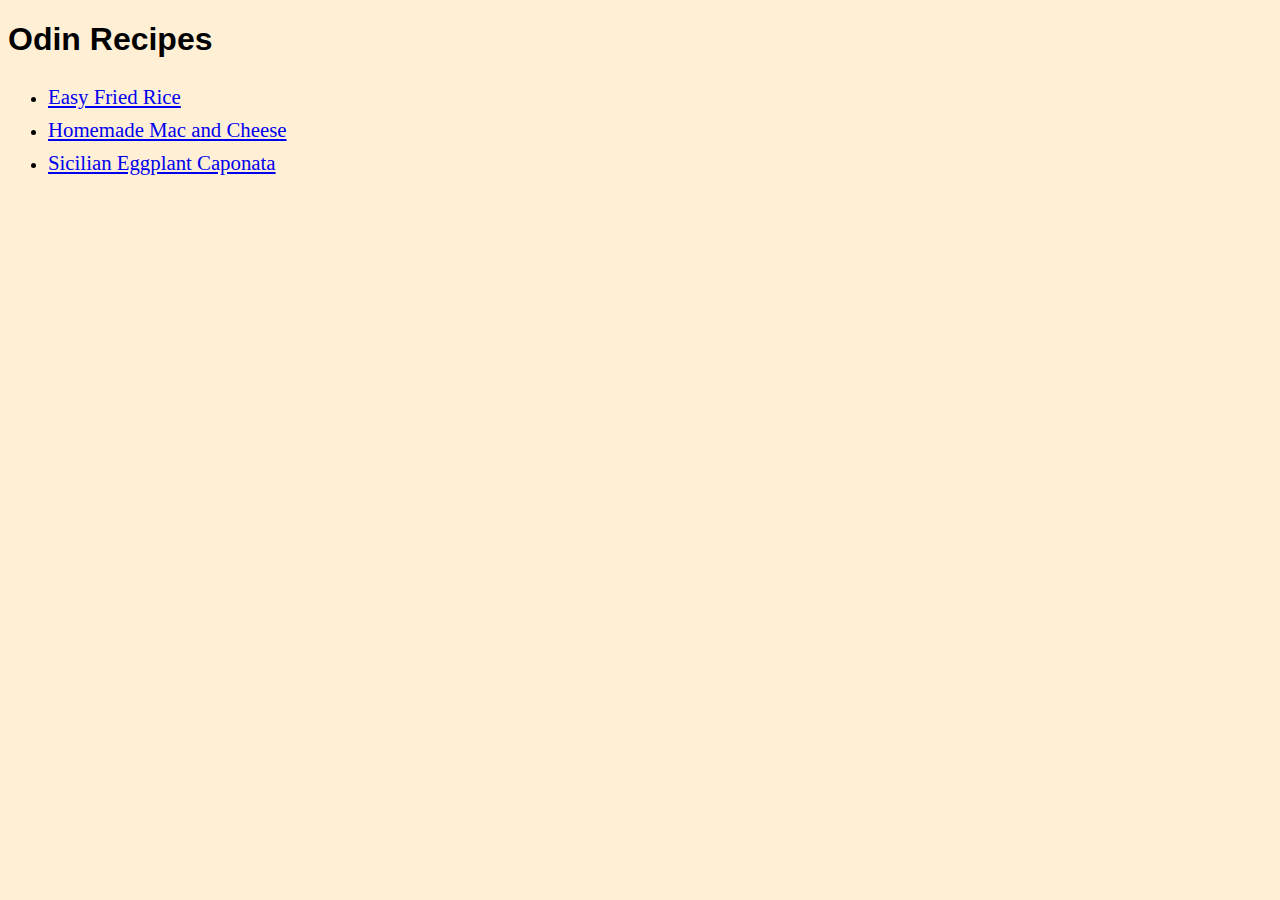
<file: index.html>
<!DOCTYPE html>
<html lang="en">
  <head>
    <meta charset="UTF-8" />
    <meta name="viewport" content="width=device-width, initial-scale=1.0" />
    <link rel="stylesheet" href="style.css">
    <title>Odin Recipes</title>
  </head>
  <body>
    <h1>Odin Recipes</h1>

    <ul>
      <li><a href="./recipes/fried_rice.html">Easy Fried Rice</a></li>
      <li>
        <a href="./recipes/mac_and_cheese.html">Homemade Mac and Cheese</a>
      </li>
      <li>
        <a href="./recipes/sicilian_eggplat_caponata.html"
          >Sicilian Eggplant Caponata</a
        >
      </li>
    </ul>
  </body>
</html>
</file>
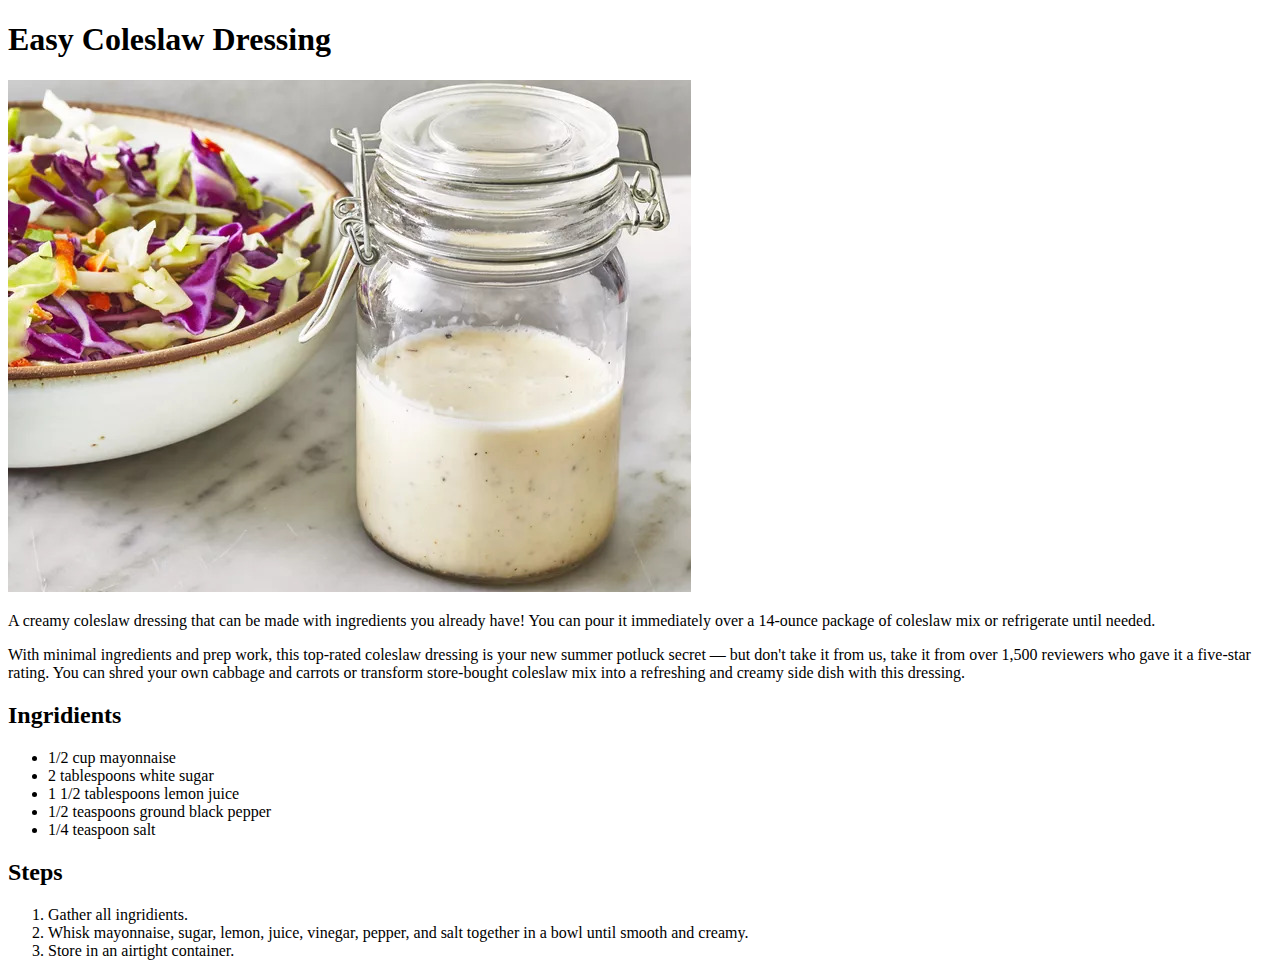
<file: recipes/coleslaw-dressing.html>
<!DOCTYPE html>
<html lang="en">
  <head>
    <meta charset="UTF-8" />
    <meta name="viewport" content="width=device-width, initial-scale=1.0" />
    <title>Easy Coleslaw Dressing</title>
  </head>
  <body>
    <h1>Easy Coleslaw Dressing</h1>
    <img src="/img/coleslaw-dressing.jpg" alt="Delicous coleslaw dressing!" />
    <p>
      A creamy coleslaw dressing that can be made with ingredients you already
      have! You can pour it immediately over a 14-ounce package of coleslaw mix
      or refrigerate until needed.
    </p>
    <p>
      With minimal ingredients and prep work, this top-rated coleslaw dressing
      is your new summer potluck secret — but don't take it from us, take it
      from over 1,500 reviewers who gave it a five-star rating. You can shred
      your own cabbage and carrots or transform store-bought coleslaw mix into a
      refreshing and creamy side dish with this dressing.
    </p>

    <h2>Ingridients</h2>
    <ul>
      <li>1/2 cup mayonnaise</li>
      <li>2 tablespoons white sugar</li>
      <li>1 1/2 tablespoons lemon juice</li>
      <li>1/2 teaspoons ground black pepper</li>
      <li>1/4 teaspoon salt</li>
    </ul>

    <h2>Steps</h2>
    <ol>
      <li>Gather all ingridients.</li>
      <li>
        Whisk mayonnaise, sugar, lemon, juice, vinegar, pepper, and salt
        together in a bowl until smooth and creamy.
      </li>
      <li>Store in an airtight container.</li>
    </ol>
  </body>
</html>
</file>
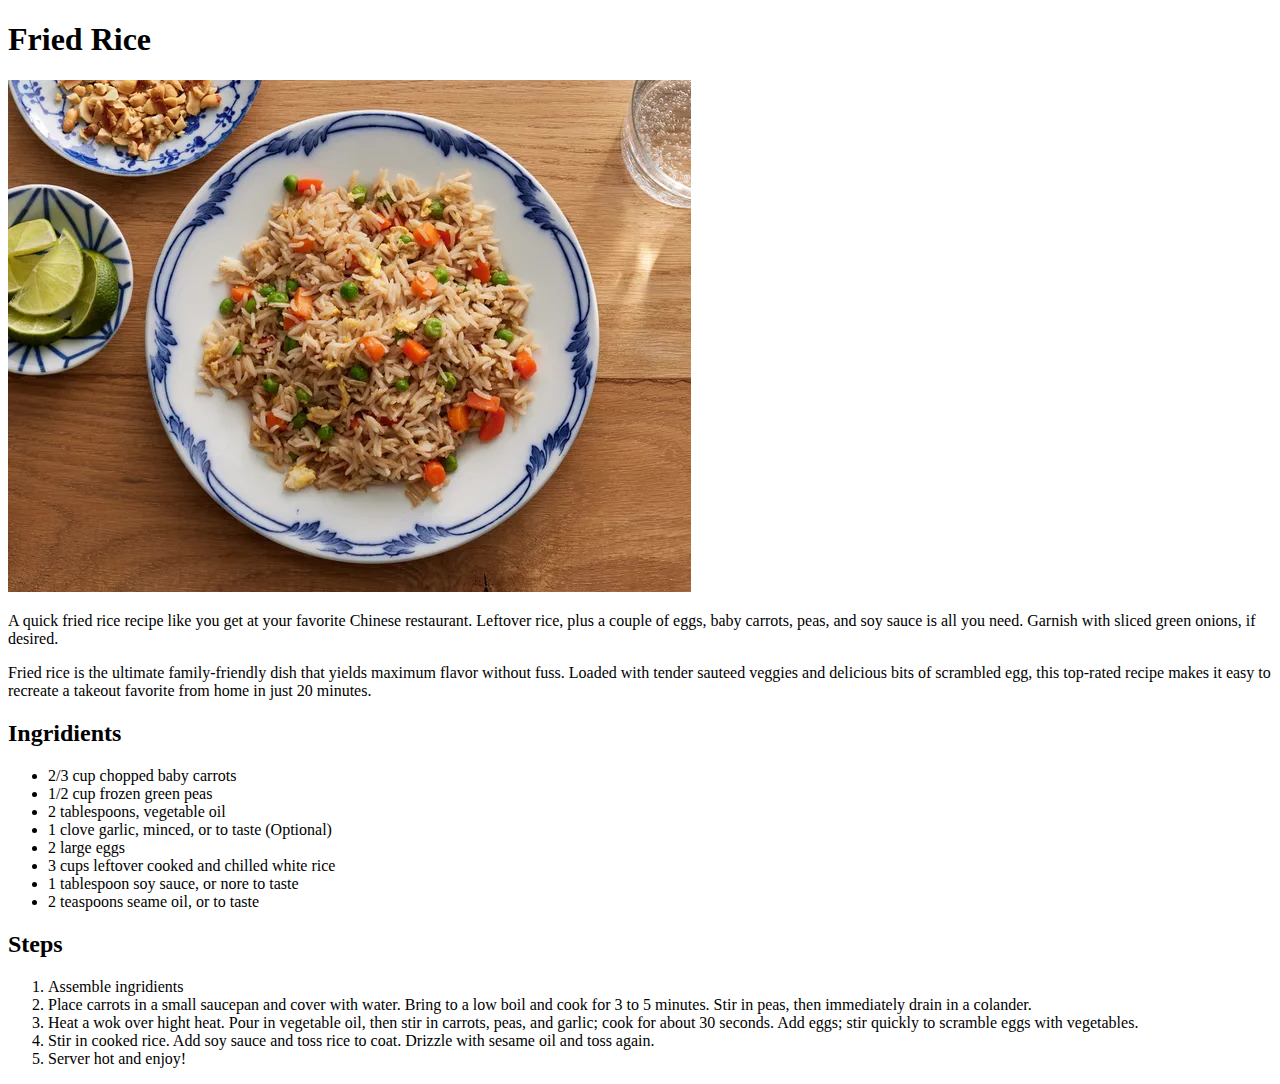
<file: recipes/fried-rice.html>
<!DOCTYPE html>
<html lang="en">
  <head>
    <meta charset="UTF-8" />
    <meta name="viewport" content="width=device-width, initial-scale=1.0" />
    <title>Fried Rice</title>
  </head>
  <body>
    <h1>Fried Rice</h1>
    <img src="./../img/fried-rice.jpg" alt="Delicous fried rice!" />
    <p>
      A quick fried rice recipe like you get at your favorite Chinese
      restaurant. Leftover rice, plus a couple of eggs, baby carrots, peas, and
      soy sauce is all you need. Garnish with sliced green onions, if desired.
    </p>
    <p>
      Fried rice is the ultimate family-friendly dish that yields maximum flavor
      without fuss. Loaded with tender sauteed veggies and delicious bits of
      scrambled egg, this top-rated recipe makes it easy to recreate a takeout
      favorite from home in just 20 minutes.
    </p>

    <h2>Ingridients</h2>
    <ul>
      <li>2/3 cup chopped baby carrots</li>
      <li>1/2 cup frozen green peas</li>
      <li>2 tablespoons, vegetable oil</li>
      <li>1 clove garlic, minced, or to taste (Optional)</li>
      <li>2 large eggs</li>
      <li>3 cups leftover cooked and chilled white rice</li>
      <li>1 tablespoon soy sauce, or nore to taste</li>
      <li>2 teaspoons seame oil, or to taste</li>
    </ul>

    <h2>Steps</h2>
    <ol>
      <li>Assemble ingridients</li>
      <li>
        Place carrots in a small saucepan and cover with water. Bring to a low
        boil and cook for 3 to 5 minutes. Stir in peas, then immediately drain
        in a colander.
      </li>
      <li>
        Heat a wok over hight heat. Pour in vegetable oil, then stir in carrots,
        peas, and garlic; cook for about 30 seconds. Add eggs; stir quickly to
        scramble eggs with vegetables.
      </li>
      <li>
        Stir in cooked rice. Add soy sauce and toss rice to coat. Drizzle with
        sesame oil and toss again.
      </li>
      <li>Server hot and enjoy!</li>
    </ol>
  </body>
</html>
</file>
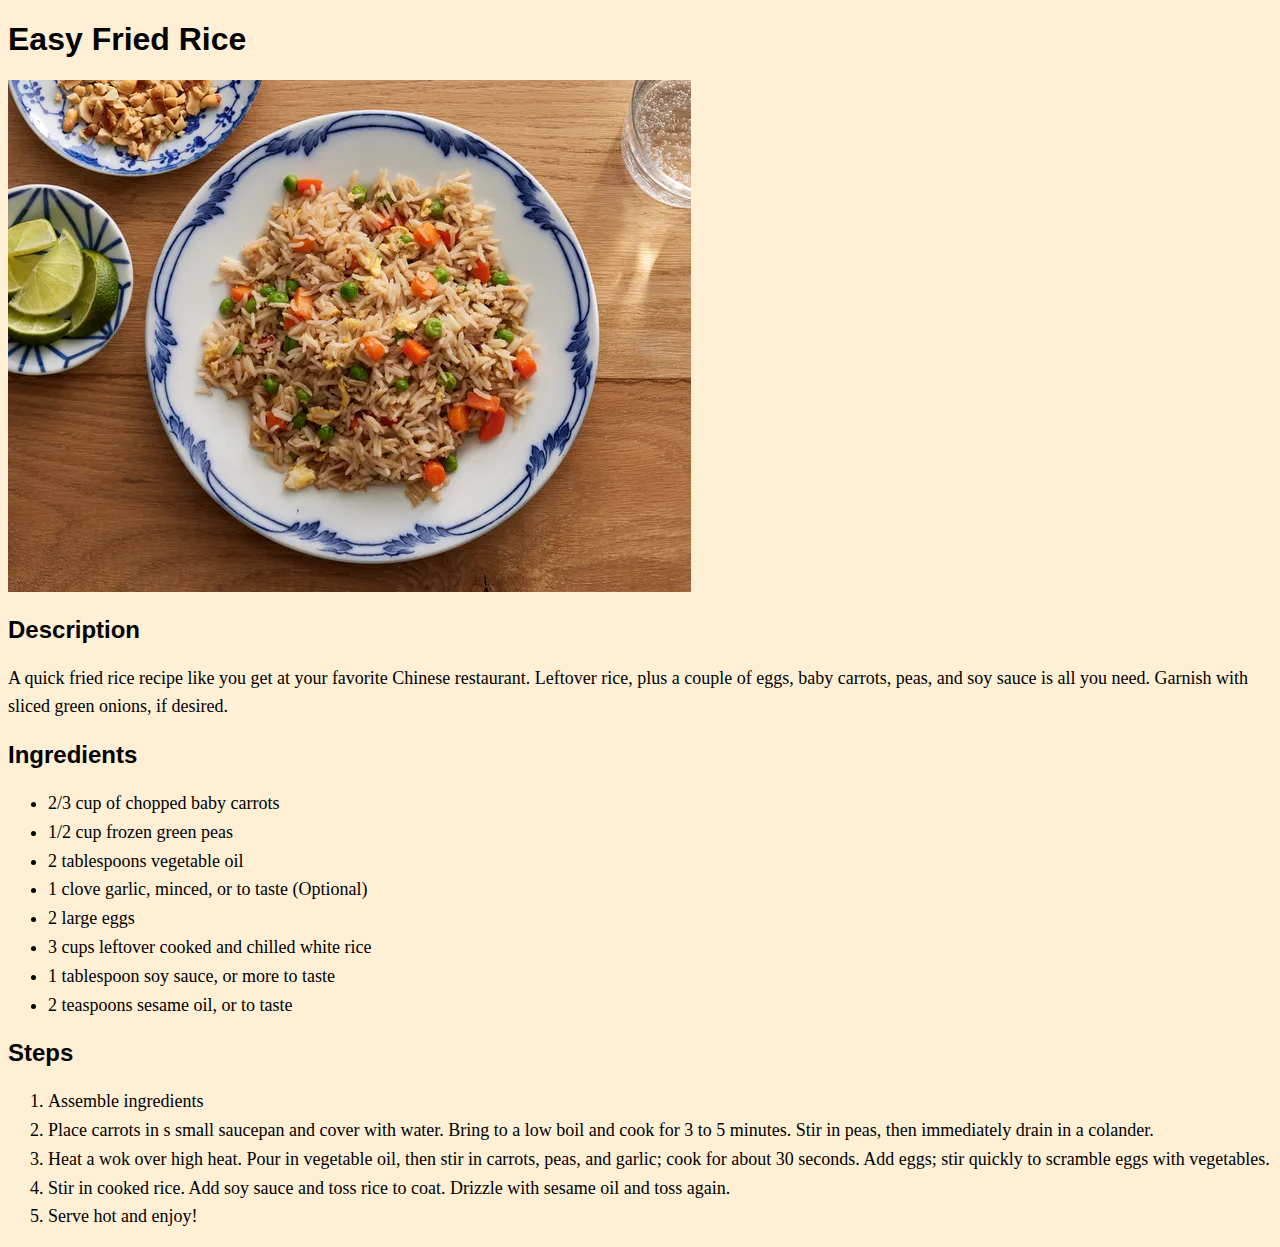
<file: recipes/fried_rice.html>
<!DOCTYPE html>
<html lang="en">
  <head>
    <meta charset="UTF-8" />
    <meta name="viewport" content="width=device-width, initial-scale=1.0" />
    <link rel="stylesheet" href="../style.css" />
    <title>Easy Fried Rice</title>
  </head>
  <body>
    <h1>Easy Fried Rice</h1>

    <img
      src="../images/79543-fried-rice-restaurant-style-DDMFS-4x3-b79a6ea27e0344399257ca1df67ca1cd.jpg"
      alt="Picture of fried rice"
    />

    <h2>Description</h2>
    <p>
      A quick fried rice recipe like you get at your favorite Chinese
      restaurant. Leftover rice, plus a couple of eggs, baby carrots, peas, and
      soy sauce is all you need. Garnish with sliced green onions, if desired.
    </p>

    <h2>Ingredients</h2>
    <ul>
      <li>2/3 cup of chopped baby carrots</li>
      <li>1/2 cup frozen green peas</li>
      <li>2 tablespoons vegetable oil</li>
      <li>1 clove garlic, minced, or to taste (Optional)</li>
      <li>2 large eggs</li>
      <li>3 cups leftover cooked and chilled white rice</li>
      <li>1 tablespoon soy sauce, or more to taste</li>
      <li>2 teaspoons sesame oil, or to taste</li>
    </ul>

    <h2>Steps</h2>
    <ol>
      <li>Assemble ingredients</li>
      <li>
        Place carrots in s small saucepan and cover with water. Bring to a low
        boil and cook for 3 to 5 minutes. Stir in peas, then immediately drain
        in a colander.
      </li>
      <li>
        Heat a wok over high heat. Pour in vegetable oil, then stir in carrots,
        peas, and garlic; cook for about 30 seconds. Add eggs; stir quickly to
        scramble eggs with vegetables.
      </li>
      <li>
        Stir in cooked rice. Add soy sauce and toss rice to coat. Drizzle with
        sesame oil and toss again.
      </li>
      <li>Serve hot and enjoy!</li>
    </ol>
  </body>
</html>
</file>
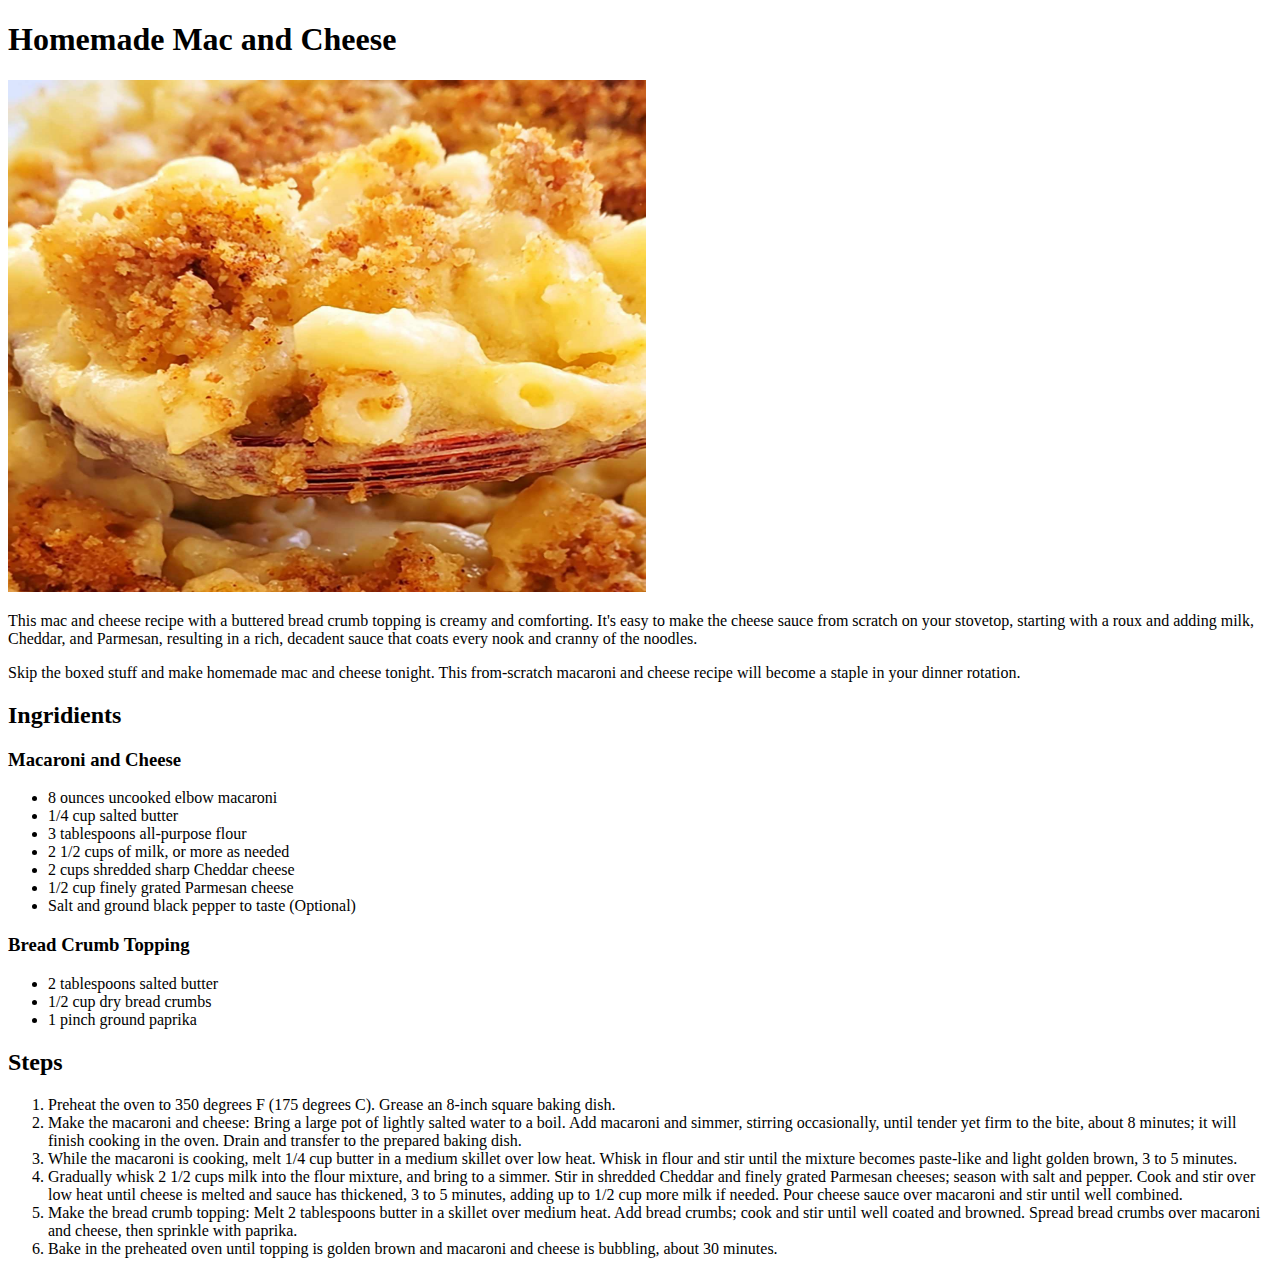
<file: recipes/mac-and-cheese.html>
<!DOCTYPE html>
<html lang="en">
  <head>
    <meta charset="UTF-8" />
    <meta name="viewport" content="width=device-width, initial-scale=1.0" />
    <title>Homemade Mac and Cheese</title>
  </head>
  <body>
    <h1>Homemade Mac and Cheese</h1>
    <img
      src="/img/mac-and-cheese.jpg"
      alt="Delicious mac and cheese!"
      width="638"
      height="512"
    />
    <p>
      This mac and cheese recipe with a buttered bread crumb topping is creamy
      and comforting. It's easy to make the cheese sauce from scratch on your
      stovetop, starting with a roux and adding milk, Cheddar, and Parmesan,
      resulting in a rich, decadent sauce that coats every nook and cranny of
      the noodles.
    </p>
    <p>
      Skip the boxed stuff and make homemade mac and cheese tonight. This
      from-scratch macaroni and cheese recipe will become a staple in your
      dinner rotation.
    </p>

    <h2>Ingridients</h2>
    <h3>Macaroni and Cheese</h3>
    <ul>
      <li>8 ounces uncooked elbow macaroni</li>
      <li>1/4 cup salted butter</li>
      <li>3 tablespoons all-purpose flour</li>
      <li>2 1/2 cups of milk, or more as needed</li>
      <li>2 cups shredded sharp Cheddar cheese</li>
      <li>1/2 cup finely grated Parmesan cheese</li>
      <li>Salt and ground black pepper to taste (Optional)</li>
    </ul>

    <h3>Bread Crumb Topping</h3>
    <ul>
      <li>2 tablespoons salted butter</li>
      <li>1/2 cup dry bread crumbs</li>
      <li>1 pinch ground paprika</li>
    </ul>

    <h2>Steps</h2>
    <ol>
      <li>
        Preheat the oven to 350 degrees F (175 degrees C). Grease an 8-inch
        square baking dish.
      </li>
      <li>
        Make the macaroni and cheese: Bring a large pot of lightly salted water
        to a boil. Add macaroni and simmer, stirring occasionally, until tender
        yet firm to the bite, about 8 minutes; it will finish cooking in the
        oven. Drain and transfer to the prepared baking dish.
      </li>
      <li>
        While the macaroni is cooking, melt 1/4 cup butter in a medium skillet
        over low heat. Whisk in flour and stir until the mixture becomes
        paste-like and light golden brown, 3 to 5 minutes.
      </li>
      <li>
        Gradually whisk 2 1/2 cups milk into the flour mixture, and bring to a
        simmer. Stir in shredded Cheddar and finely grated Parmesan cheeses;
        season with salt and pepper. Cook and stir over low heat until cheese is
        melted and sauce has thickened, 3 to 5 minutes, adding up to 1/2 cup
        more milk if needed. Pour cheese sauce over macaroni and stir until well
        combined.
      </li>
      <li>
        Make the bread crumb topping: Melt 2 tablespoons butter in a skillet
        over medium heat. Add bread crumbs; cook and stir until well coated and
        browned. Spread bread crumbs over macaroni and cheese, then sprinkle
        with paprika.
      </li>
      <li>
        Bake in the preheated oven until topping is golden brown and macaroni
        and cheese is bubbling, about 30 minutes.
      </li>
    </ol>
  </body>
</html>
</file>
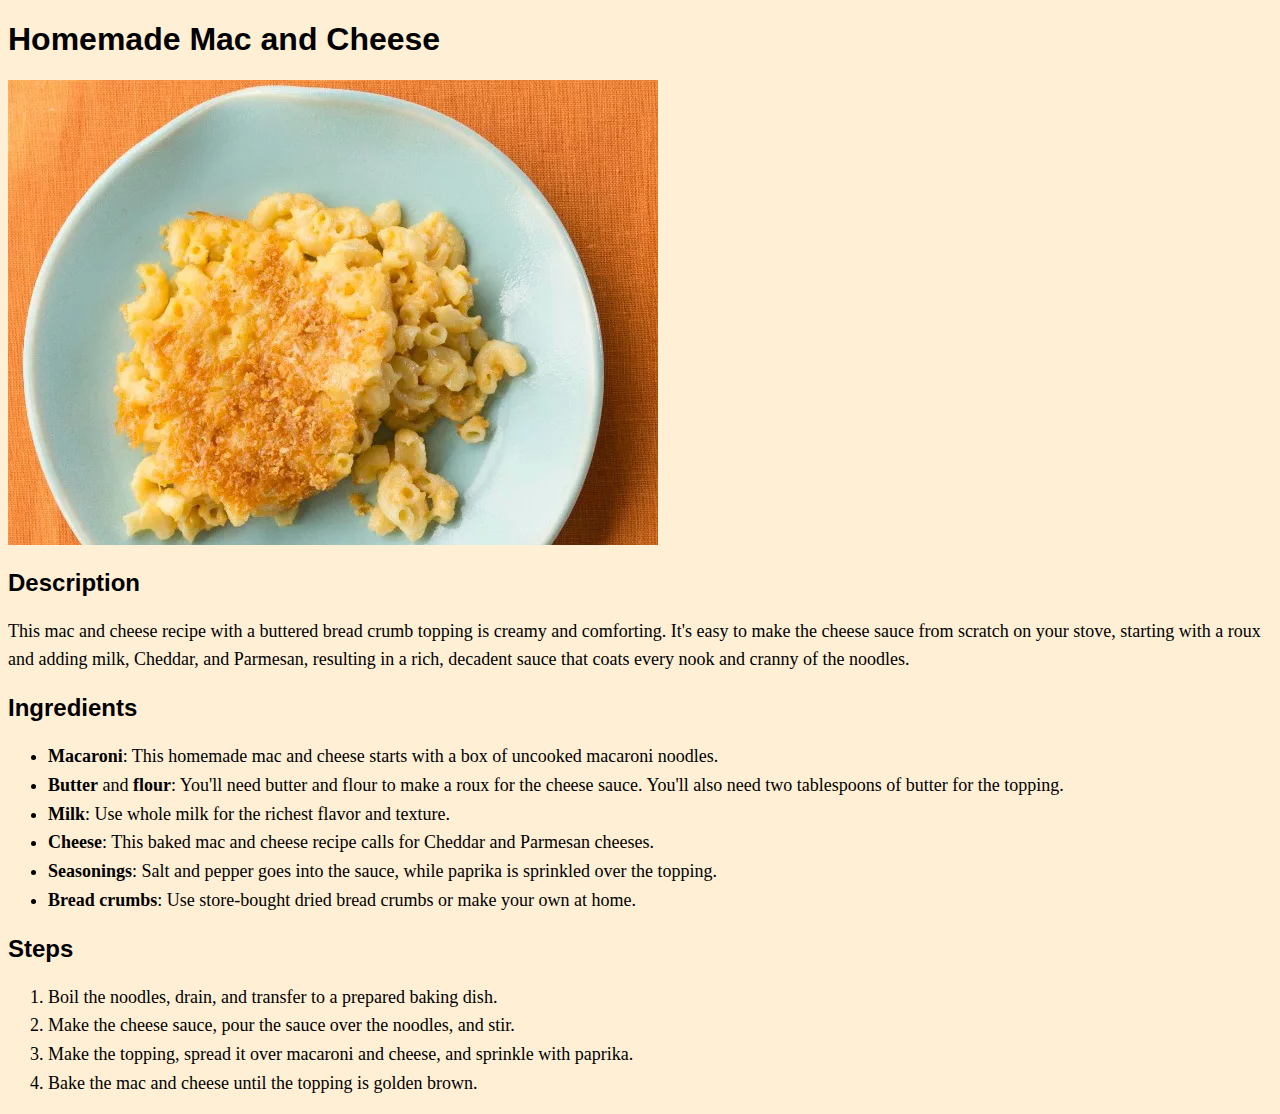
<file: recipes/mac_and_cheese.html>
<!DOCTYPE html>
<html lang="en">
  <head>
    <meta charset="UTF-8" />
    <meta name="viewport" content="width=device-width, initial-scale=1.0" />
    <link rel="stylesheet" href="../style.css" />
    <title>Homemade Mac and Cheese</title>
  </head>
  <body>
    <h1>Homemade Mac and Cheese</h1>

    <img
      src="../images/2440173-Homemade-Mac-and-Cheese-Photo-by-Allrecipes-Magazine-resized-9ce8e17b2e464d65a91ab94657919936.jpg"
      alt="Picture of mac and cheese"
    />

    <h2>Description</h2>
    <p>
      This mac and cheese recipe with a buttered bread crumb topping is creamy
      and comforting. It's easy to make the cheese sauce from scratch on your
      stove, starting with a roux and adding milk, Cheddar, and Parmesan,
      resulting in a rich, decadent sauce that coats every nook and cranny of
      the noodles.
    </p>

    <h2>Ingredients</h2>
    <ul>
      <li>
        <strong>Macaroni</strong>: This homemade mac and cheese starts with a
        box of uncooked macaroni noodles.
      </li>
      <li>
        <strong>Butter</strong> and <strong>flour</strong>: You'll need butter
        and flour to make a roux for the cheese sauce. You'll also need two
        tablespoons of butter for the topping.
      </li>
      <li>
        <strong>Milk</strong>: Use whole milk for the richest flavor and
        texture.
      </li>
      <li>
        <strong>Cheese</strong>: This baked mac and cheese recipe calls for
        Cheddar and Parmesan cheeses.
      </li>
      <li>
        <strong>Seasonings</strong>: Salt and pepper goes into the sauce, while
        paprika is sprinkled over the topping.
      </li>
      <li>
        <strong>Bread crumbs</strong>: Use store-bought dried bread crumbs or
        make your own at home.
      </li>
    </ul>

    <h2>Steps</h2>
    <ol>
      <li>Boil the noodles, drain, and transfer to a prepared baking dish.</li>
      <li>Make the cheese sauce, pour the sauce over the noodles, and stir.</li>
      <li>
        Make the topping, spread it over macaroni and cheese, and sprinkle with
        paprika.
      </li>
      <li>Bake the mac and cheese until the topping is golden brown.</li>
    </ol>
  </body>
</html>
</file>
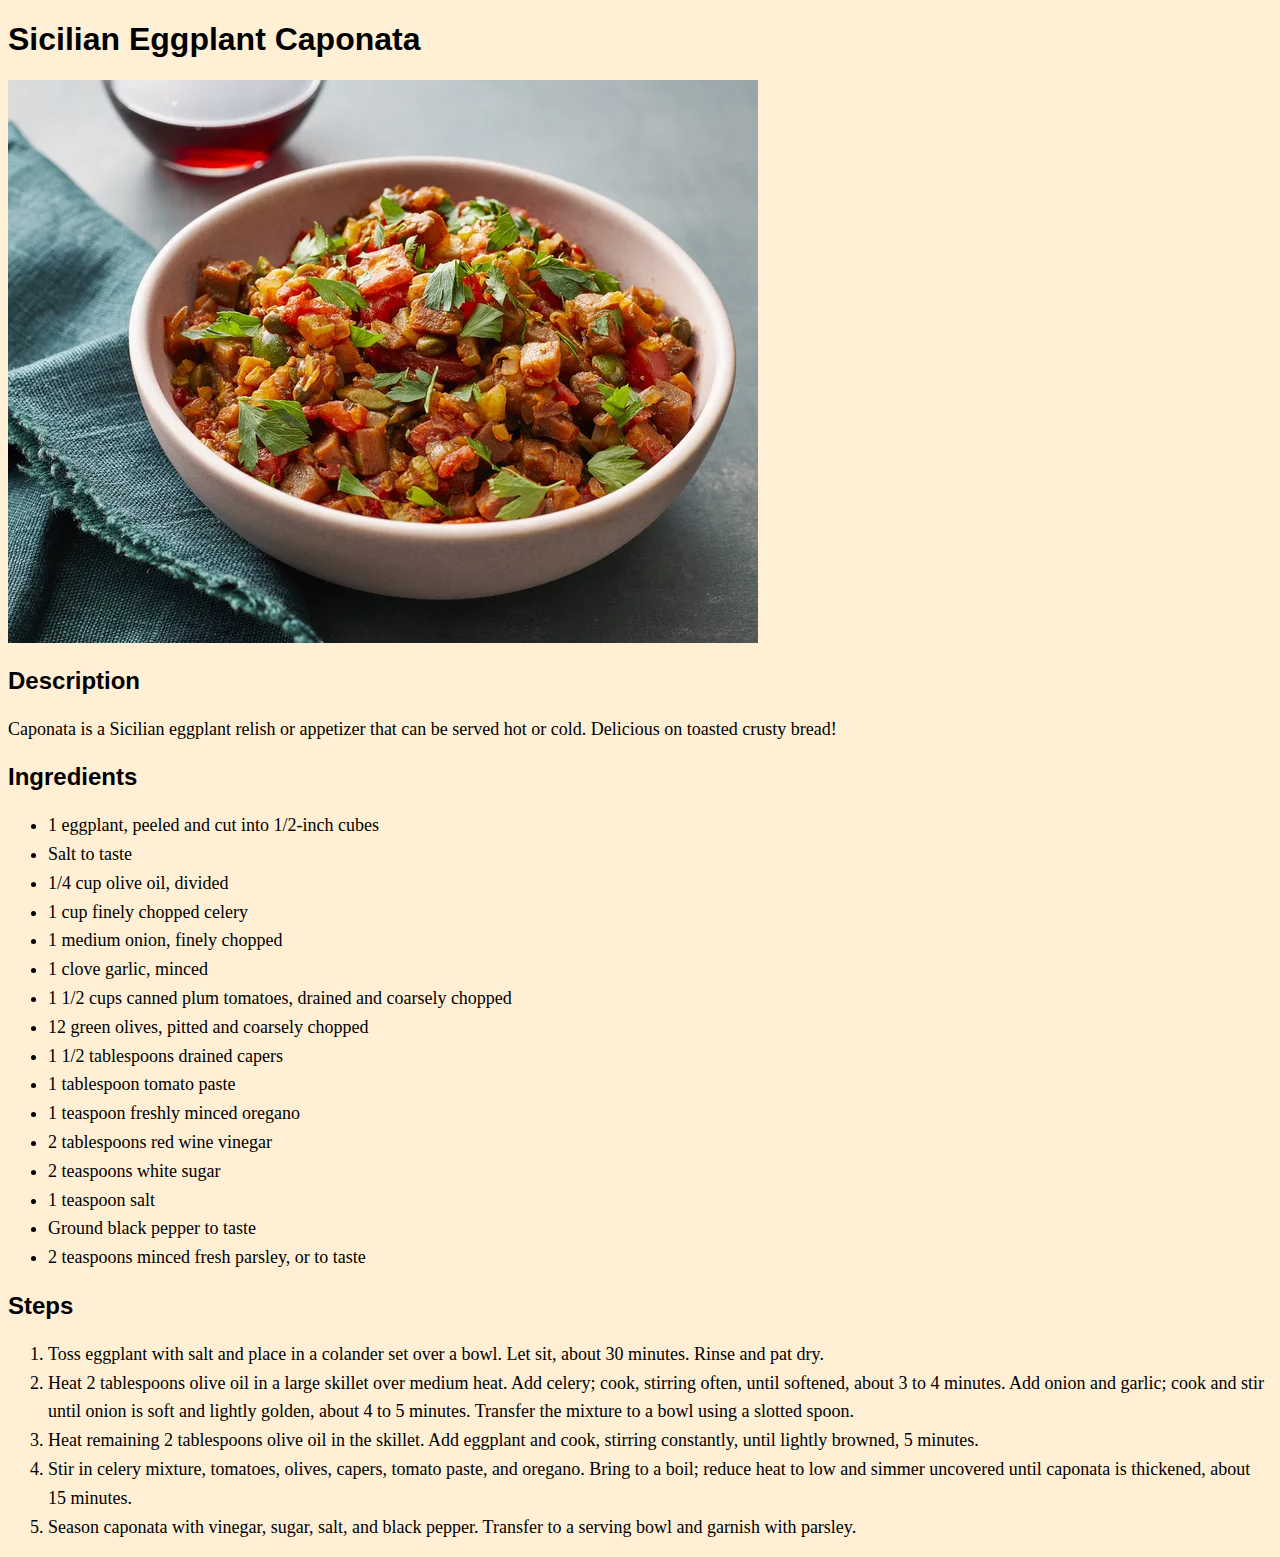
<file: recipes/sicilian_eggplat_caponata.html>
<!DOCTYPE html>
<html lang="en">
  <head>
    <meta charset="UTF-8" />
    <meta name="viewport" content="width=device-width, initial-scale=1.0" />
    <link rel="stylesheet" href="../style.css" />
    <title>Sicilian Eggplant Caponata</title>
  </head>
  <body>
    <h1>Sicilian Eggplant Caponata</h1>

    <img
      src="../images/247268-eggplant-caponata-sicilian-version-3x4-327-copy-a4ea61283b464351a502ff76093807f3.jpg"
      alt="Picture of Sicilian Eggplant Caponata"
    />

    <h2>Description</h2>
    <p>
      Caponata is a Sicilian eggplant relish or appetizer that can be served hot
      or cold. Delicious on toasted crusty bread!
    </p>

    <h2>Ingredients</h2>
    <ul>
      <li>1 eggplant, peeled and cut into 1/2-inch cubes</li>
      <li>Salt to taste</li>
      <li>1/4 cup olive oil, divided</li>
      <li>1 cup finely chopped celery</li>
      <li>1 medium onion, finely chopped</li>
      <li>1 clove garlic, minced</li>
      <li>1 1/2 cups canned plum tomatoes, drained and coarsely chopped</li>
      <li>12 green olives, pitted and coarsely chopped</li>
      <li>1 1/2 tablespoons drained capers</li>
      <li>1 tablespoon tomato paste</li>
      <li>1 teaspoon freshly minced oregano</li>
      <li>2 tablespoons red wine vinegar</li>
      <li>2 teaspoons white sugar</li>
      <li>1 teaspoon salt</li>
      <li>Ground black pepper to taste</li>
      <li>2 teaspoons minced fresh parsley, or to taste</li>
    </ul>

    <h2>Steps</h2>
    <ol>
      <li>
        Toss eggplant with salt and place in a colander set over a bowl. Let
        sit, about 30 minutes. Rinse and pat dry.
      </li>
      <li>
        Heat 2 tablespoons olive oil in a large skillet over medium heat. Add
        celery; cook, stirring often, until softened, about 3 to 4 minutes. Add
        onion and garlic; cook and stir until onion is soft and lightly golden,
        about 4 to 5 minutes. Transfer the mixture to a bowl using a slotted
        spoon.
      </li>
      <li>
        Heat remaining 2 tablespoons olive oil in the skillet. Add eggplant and
        cook, stirring constantly, until lightly browned, 5 minutes.
      </li>
      <li>
        Stir in celery mixture, tomatoes, olives, capers, tomato paste, and
        oregano. Bring to a boil; reduce heat to low and simmer uncovered until
        caponata is thickened, about 15 minutes.
      </li>
      <li>
        Season caponata with vinegar, sugar, salt, and black pepper. Transfer to
        a serving bowl and garnish with parsley.
      </li>
    </ol>
  </body>
</html>
</file>
<file: style.css>
body {
  background-color: papayawhip;
}

h1,
h2 {
  font-family: Arial, Helvetica, sans-serif;
}

ul a {
  font-size: 1.3rem;
}

p,
li {
  font-size: 18px;
  line-height: 1.6;
}
</file>
